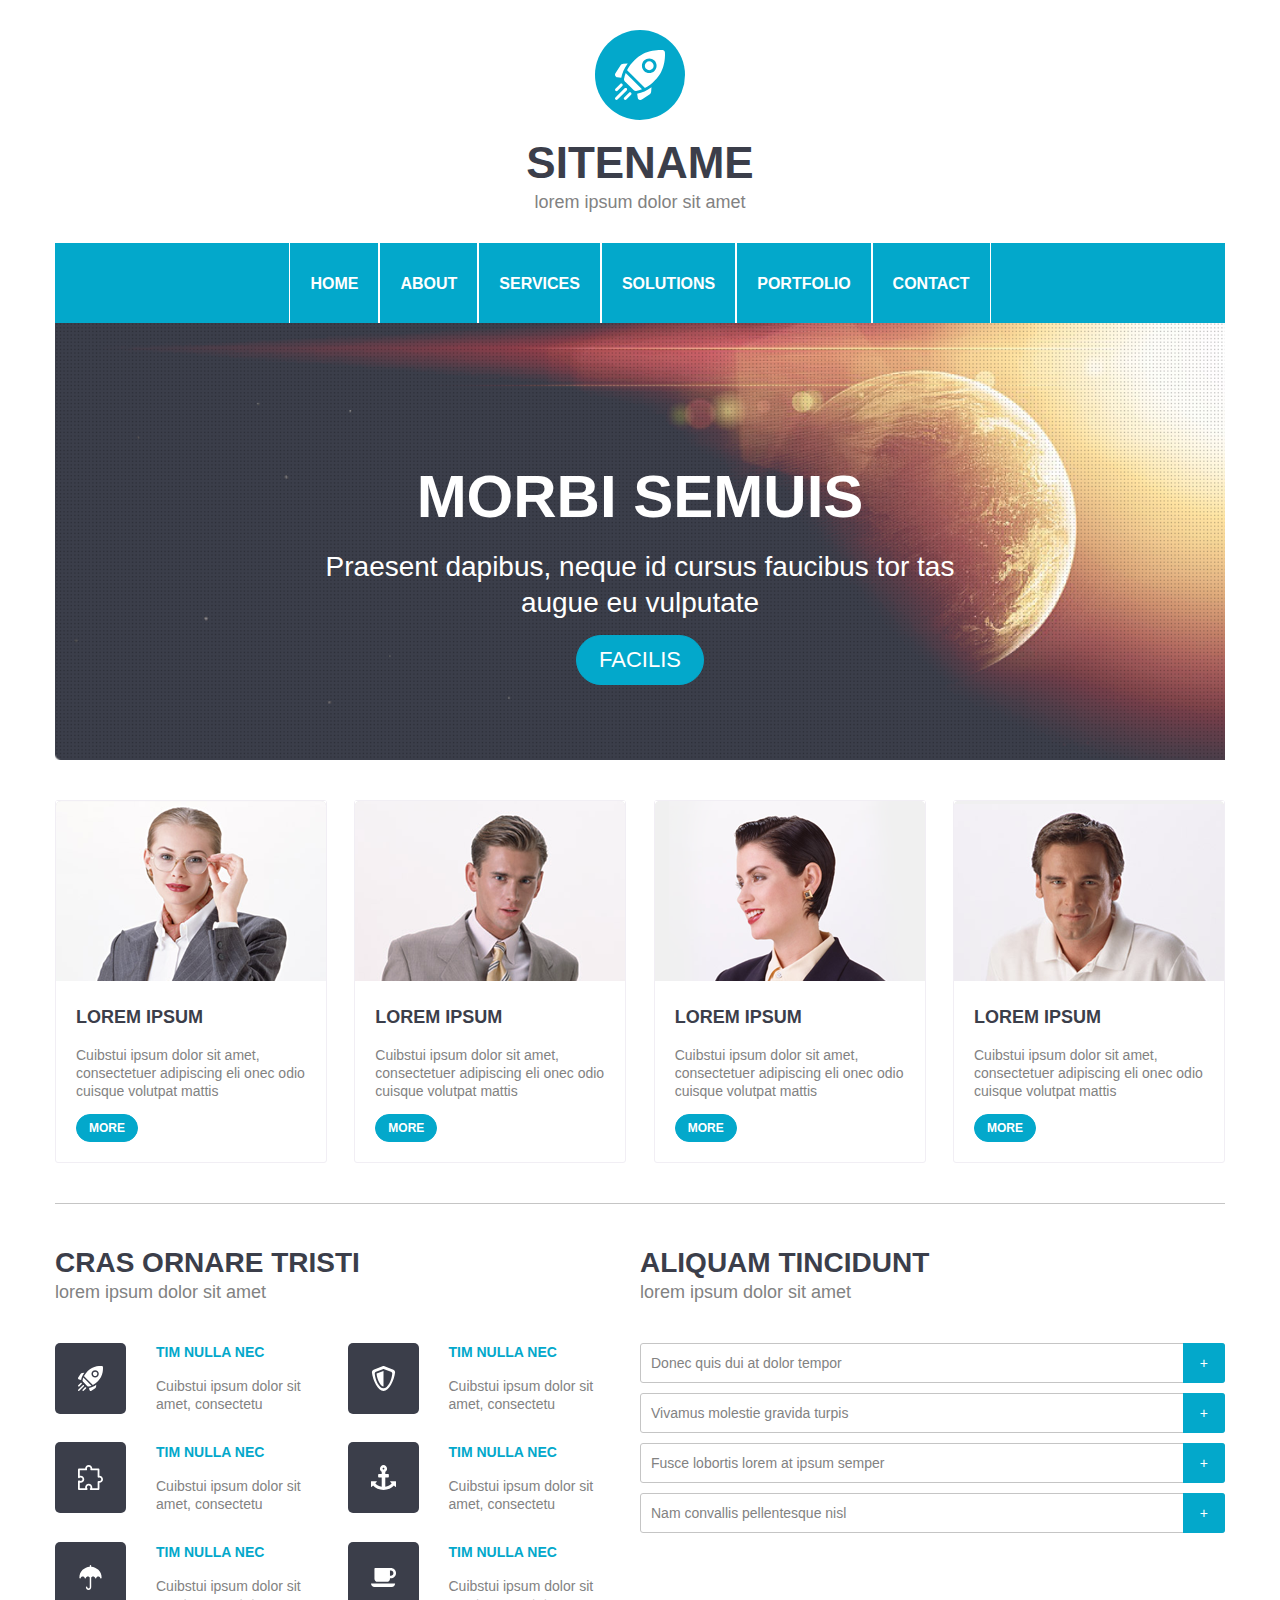
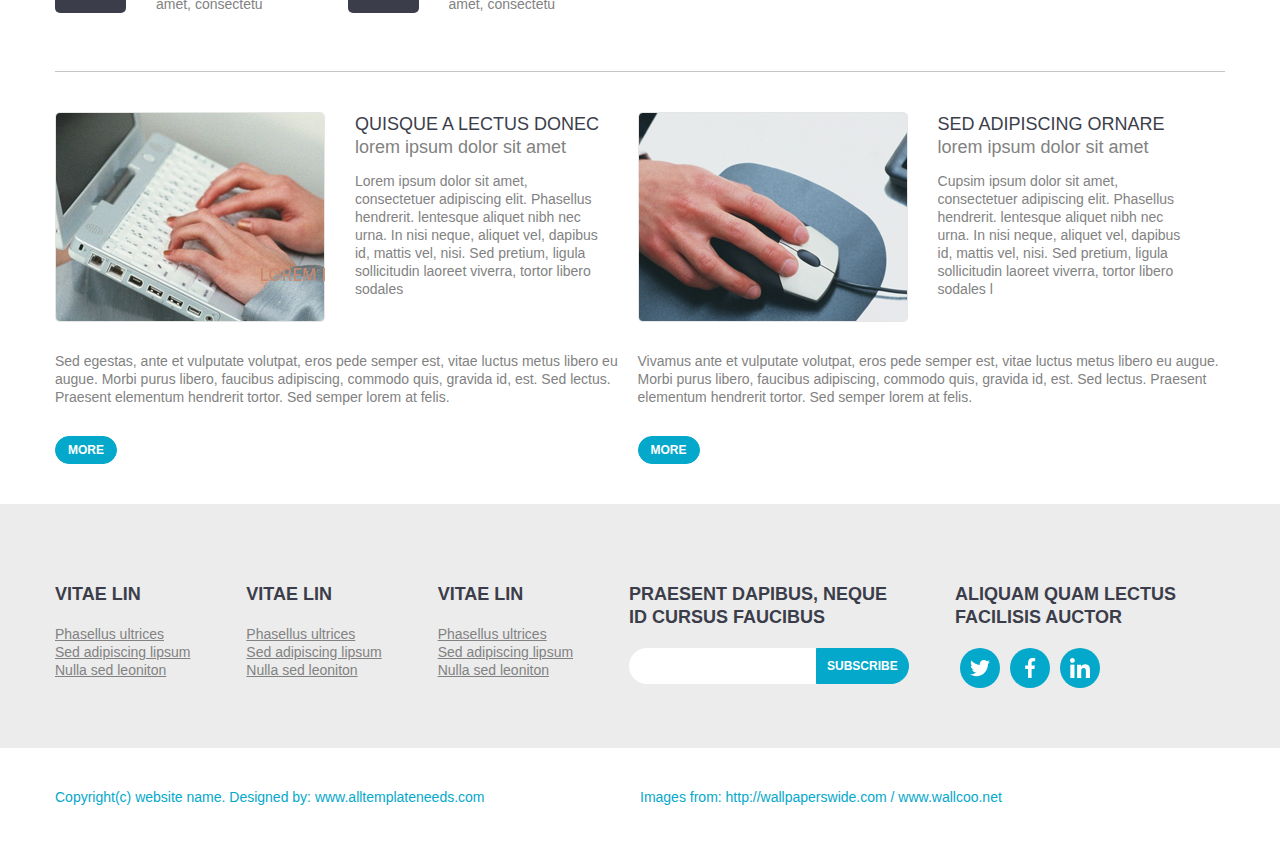
<file: verstka/index.html>
<!DOCTYPE html>
<html lang="en">
<head>
    <meta charset="UTF-8">
    <meta name="viewport" content="width=device-width"/>
    <title>Title</title>
    <link rel="stylesheet" href="assets/styles/style.css"/>
</head>
<body>
<svg display="none">
    <symbol viewBox="0 0 512.004 512.004" id="rocket">
        <path d="m130.239 138.268-44.358 3.427c-12.343.954-23.336 7.423-30.162 17.748l-51.157 77.372c-5.177 7.83-6 17.629-2.203 26.213 3.798 8.584 11.603 14.566 20.878 16.003l40.615 6.29c9.501-50.42 32.245-100.716 66.387-147.053z"/>
        <path d="m226.682 448.151 6.291 40.615c1.437 9.275 7.419 17.08 16.002 20.877 3.571 1.58 7.351 2.36 11.112 2.36 5.283 0 10.529-1.539 15.102-4.563l77.374-51.156c10.325-6.827 16.794-17.821 17.746-30.162l3.427-44.358c-46.338 34.143-96.633 56.887-147.054 66.387z"/>
        <path d="m211.407 420c1.41 0 2.828-.116 4.243-.352 21.124-3.532 41.484-9.482 60.906-17.27l-166.93-166.93c-7.788 19.421-13.738 39.781-17.27 60.906-1.392 8.327 1.401 16.81 7.37 22.78l93.144 93.144c4.956 4.955 11.645 7.722 18.537 7.722z"/>
        <path d="m471.178 227.003c40.849-78.974 42.362-162.43 40.227-201.57-.731-13.411-11.423-24.103-24.835-24.834-6.373-.348-13.926-.599-22.439-.599-43.766 0-113.017 6.629-179.131 40.826-52.542 27.177-121.439 87.018-162.087 165.66.48.375.949.773 1.391 1.215l180 180c.442.442.839.91 1.214 1.39 78.642-40.649 138.483-109.546 165.66-162.088zm-173.48-118.763c29.241-29.241 76.822-29.244 106.065 0 14.166 14.165 21.967 33 21.967 53.033s-7.801 38.868-21.967 53.033c-14.619 14.619-33.829 21.93-53.032 21.932-19.209.001-38.41-7.309-53.033-21.932-14.166-14.165-21.968-33-21.968-53.033s7.802-38.868 21.968-53.033z"/>
        <path d="m318.911 193.092c17.545 17.545 46.095 17.546 63.64 0 8.499-8.5 13.18-19.8 13.18-31.82s-4.681-23.32-13.18-31.819c-8.772-8.773-20.296-13.159-31.82-13.159-11.523 0-23.047 4.386-31.819 13.159-8.499 8.499-13.181 19.799-13.181 31.819s4.681 23.321 13.18 31.82z"/>
        <path d="m15.305 421.938c3.839 0 7.678-1.464 10.606-4.394l48.973-48.973c5.858-5.858 5.858-15.355 0-21.213-5.857-5.858-15.355-5.858-21.213 0l-48.973 48.973c-5.858 5.858-5.858 15.355 0 21.213 2.929 2.929 6.768 4.394 10.607 4.394z"/>
        <path d="m119.765 392.239c-5.857-5.858-15.355-5.858-21.213 0l-94.155 94.155c-5.858 5.858-5.858 15.355 0 21.213 2.929 2.929 6.768 4.393 10.607 4.393s7.678-1.464 10.606-4.394l94.154-94.154c5.859-5.858 5.859-15.355.001-21.213z"/>
        <path d="m143.432 437.12-48.972 48.973c-5.858 5.858-5.858 15.355 0 21.213 2.929 2.929 6.768 4.394 10.606 4.394s7.678-1.464 10.606-4.394l48.973-48.973c5.858-5.858 5.858-15.355 0-21.213-5.857-5.858-15.355-5.858-21.213 0z"/>
    </symbol>
    <symbol viewBox="0 0 477.867 477.867" id="pazzle">
        <g>
            <path d="M409.6,204.8V85.333c0-9.426-7.641-17.067-17.067-17.067H273.067C273.067,30.564,242.503,0,204.8,0
			s-68.267,30.564-68.267,68.267H17.067C7.641,68.267,0,75.908,0,85.333v149.811c0.003,9.426,7.646,17.065,17.071,17.062
			c4.215-0.001,8.28-1.562,11.413-4.382c13.941-12.69,35.529-11.676,48.219,2.265c12.69,13.941,11.676,35.529-2.265,48.219
			c-13.024,11.856-32.93,11.856-45.954,0c-7.006-6.306-17.797-5.738-24.103,1.267c-2.82,3.133-4.381,7.198-4.382,11.413V460.8
			c0,9.426,7.641,17.067,17.067,17.067h149.811c9.426-0.002,17.065-7.645,17.062-17.071c-0.001-4.215-1.562-8.28-4.382-11.413
			c-12.69-13.941-11.676-35.529,2.265-48.219s35.529-11.676,48.219,2.265c11.856,13.024,11.856,32.93,0,45.954
			c-6.306,7.006-5.738,17.797,1.267,24.103c3.133,2.82,7.198,4.381,11.413,4.382h149.811c9.426,0,17.067-7.641,17.067-17.067
			V341.333c37.703,0,68.267-30.564,68.267-68.267S447.303,204.8,409.6,204.8z M409.6,307.2c-3.884-0.058-7.729-0.785-11.366-2.15
			c-8.884-3.148-18.639,1.502-21.787,10.386c-0.648,1.827-0.979,3.752-0.98,5.69v122.607H270.848
			c1.475-5.569,2.221-11.306,2.219-17.067c0-37.703-30.564-68.267-68.267-68.267s-68.267,30.564-68.267,68.267
			c-0.002,5.761,0.744,11.498,2.219,17.067H34.133V339.115c5.569,1.475,11.306,2.221,17.067,2.219
			c37.703,0,68.267-30.564,68.267-68.267S88.903,204.8,51.2,204.8c-5.761-0.002-11.498,0.744-17.067,2.219V102.4H156.74
			c9.426-0.005,17.062-7.651,17.057-17.076c-0.001-1.939-0.333-3.863-0.98-5.691c-1.365-3.637-2.093-7.482-2.15-11.366
			c0-18.851,15.282-34.133,34.133-34.133s34.133,15.282,34.133,34.133c-0.058,3.884-0.785,7.729-2.15,11.366
			c-3.148,8.884,1.502,18.639,10.386,21.787c1.827,0.648,3.752,0.979,5.69,0.98h122.607v122.607
			c0.005,9.426,7.651,17.062,17.076,17.057c1.939-0.001,3.863-0.333,5.69-0.98c3.637-1.365,7.482-2.093,11.366-2.15
			c18.851,0,34.133,15.282,34.133,34.133S428.451,307.2,409.6,307.2z"/>
        </g>
    </symbol>
    <symbol viewBox="0 0 512 512" id="umbrella">
        <g>
            <path d="M417.161,99.747c-39.49-39.489-90.92-62.688-146.148-66.256V15.014C271.014,6.722,264.291,0,256,0
			c-8.292,0-15.014,6.722-15.014,15.014v18.477C185.758,37.06,134.328,60.259,94.838,99.748
			C51.79,142.796,28.083,200.03,28.083,260.91c0,0.01,0.001,0.019,0.001,0.019c0,0.026-0.001,0.041-0.001,0.057
			c0,8.292,6.722,15.014,15.014,15.014s15.014-6.722,15.014-15.014c0-14.943,17.439-27.567,38.082-27.567
			c20.641,0,38.081,12.624,38.081,27.567c0,8.292,6.722,15.014,15.014,15.014s15.014-6.722,15.014-15.014
			c0-14.943,17.439-27.567,38.081-27.567c20.509,0,37.849,12.464,38.071,27.281c-0.003,0.132-0.02,0.261-0.02,0.394v196.581
			c0,13.398-10.9,24.297-24.297,24.297s-24.296-10.9-24.296-24.297c0-8.292-6.722-15.014-15.014-15.014s-15.014,6.722-15.014,15.014
			c0,29.955,24.37,54.325,54.324,54.325c29.954,0,54.325-24.371,54.325-54.325v-196.09c0.008-0.2,0.03-0.397,0.03-0.6
			c0-14.943,17.439-27.567,38.081-27.567c20.641,0,38.081,12.624,38.081,27.567c0,8.292,6.722,15.014,15.014,15.014
			s15.014-6.722,15.014-15.014c0-14.943,17.439-27.567,38.082-27.567c20.641,0,38.081,12.624,38.081,27.567
			c0,8.292,6.722,15.014,15.014,15.014c0.599,0,1.185-0.044,1.766-0.113c7.954-0.379,14.292-6.93,14.292-14.978
			C483.916,200.03,460.208,142.795,417.161,99.747z"/>
        </g>
    </symbol>
    <symbol viewBox="0 0 284.082 284.082" id="shield">
        <g>
            <path d="M254.595,43.139L153.524,2.236c-7.366-2.981-15.602-2.981-22.967,0L29.487,43.139
		C16.806,48.271,9.079,61.222,10.556,74.821c9.649,88.835,69.779,209.261,131.485,209.261c61.706,0,121.836-120.426,131.485-209.261
		C275.005,61.202,267.294,48.278,254.595,43.139z M241.192,89.736c-6.656,67.673-48.406,162.8-99.152,162.8
		c-50.747,0-92.497-95.127-99.153-162.8C41.871,79.4,47.89,69.641,57.593,65.934l76.215-29.122c2.65-1.013,5.442-1.519,8.232-1.519
		c2.791,0,5.581,0.506,8.232,1.519l76.213,29.122C236.204,69.647,242.21,79.384,241.192,89.736z"/>
            <path d="M64.732,84.616c-1.278,0.488-2.076,1.789-1.941,3.163c3.179,32.323,14.939,70.313,30.69,99.146
		c15.602,28.56,33.755,45.611,48.559,45.611h0V55.293c-0.376,0-0.744,0.068-1.094,0.202L64.732,84.616z"/>
        </g>
    </symbol>
    <symbol viewBox="0 0 511.626 511.626" id="anchor">
        <g>
            <path d="M509.053,333.753c-1.711-1.711-3.901-2.566-6.563-2.566H401.991c-4.186,0-7.039,1.902-8.565,5.711
		c-1.523,3.617-0.855,6.951,1.995,9.996l28.551,28.548c-12.751,17.323-30.785,31.929-54.101,43.828
		c-23.315,11.898-49.152,19.745-77.516,23.555V258.096h54.816c4.948,0,9.236-1.812,12.854-5.424
		c3.613-3.612,5.424-7.898,5.424-12.847v-36.547c0-4.947-1.811-9.229-5.424-12.847c-3.617-3.616-7.905-5.424-12.854-5.424h-54.816
		v-46.536c11.04-6.473,19.89-15.275,26.553-26.409c6.663-11.138,9.996-23.363,9.996-36.691c0-20.174-7.139-37.401-21.412-51.673
		C293.217,9.421,275.994,2.282,255.817,2.282c-20.177,0-37.404,7.139-51.682,21.416c-14.272,14.272-21.411,31.499-21.411,51.673
		c0,13.328,3.333,25.553,9.994,36.691c6.662,11.134,15.513,19.936,26.551,26.409v46.536h-54.816c-4.952,0-9.235,1.809-12.85,5.424
		c-3.618,3.617-5.426,7.9-5.426,12.847v36.547c0,4.949,1.809,9.235,5.426,12.847c3.619,3.616,7.902,5.424,12.85,5.424h54.816
		v184.729c-28.359-3.812-54.2-11.663-77.514-23.559c-23.315-11.902-41.352-26.508-54.103-43.831l28.549-28.541
		c2.853-3.053,3.521-6.379,1.997-9.999c-1.521-3.812-4.377-5.715-8.564-5.715H9.135c-2.666,0-4.856,0.855-6.567,2.573
		C0.859,335.464,0,337.654,0,340.323v100.495c0,4.182,1.903,7.043,5.708,8.562c1.525,0.38,2.667,0.568,3.427,0.568
		c2.667,0,4.854-0.856,6.567-2.561l26.552-26.556c22.648,27.217,52.96,48.772,90.932,64.665s78.847,23.846,122.626,23.846
		c43.776,0,84.651-7.953,122.623-23.846c37.973-15.893,68.286-37.445,90.934-64.665l26.556,26.556
		c1.903,1.704,4.086,2.561,6.564,2.561c0.76,0,1.902-0.192,3.429-0.568c3.806-1.52,5.708-4.381,5.708-8.562V340.323
		C511.626,337.654,510.767,335.464,509.053,333.753z M268.66,88.218c-3.613,3.617-7.895,5.43-12.847,5.43
		c-4.952,0-9.232-1.812-12.85-5.43c-3.617-3.612-5.424-7.898-5.424-12.847c0-4.947,1.807-9.229,5.424-12.847
		c3.621-3.616,7.902-5.424,12.85-5.424s9.233,1.809,12.847,5.424c3.614,3.617,5.428,7.9,5.428,12.847
		C274.087,80.319,272.274,84.606,268.66,88.218z"/>
        </g>
    </symbol>
    <symbol viewBox="0 0 529.901 529.901" id="cup">
        <g>
            <path d="M21.415,444.532c14.277,14.277,31.501,21.416,51.678,21.416h365.451c20.178,0,37.404-7.139,51.675-21.416
			c14.271-14.27,21.409-31.497,21.409-51.674H0C0.004,413.035,7.142,430.262,21.415,444.532z"/>
            <path d="M137.046,356.312h200.995c17.508,0,32.545-6.279,45.111-18.842c12.56-12.563,18.842-27.601,18.842-45.111v-9.134h18.268
			c30.266,0,56.11-10.704,77.52-32.119c21.408-21.414,32.12-47.251,32.12-77.514c0-30.267-10.712-56.108-32.12-77.519
			c-21.409-21.411-47.254-32.121-77.52-32.121H91.363c-4.947,0-9.229,1.812-12.847,5.424c-3.616,3.617-5.424,7.902-5.424,12.85
			v210.131c0,17.511,6.28,32.548,18.843,45.111C104.498,350.033,119.535,356.312,137.046,356.312z M401.994,118.775h18.274
			c15.229,0,28.172,5.33,38.828,15.987c10.656,10.66,15.988,23.601,15.988,38.831c0,15.222-5.332,28.166-15.988,38.83
			c-10.656,10.657-23.6,15.988-38.828,15.988h-18.274V118.775z"/>
        </g>
    </symbol>
    <symbol viewBox="0 0 24 24" id="facebook">
        <path d="m15.997 3.985h2.191v-3.816c-.378-.052-1.678-.169-3.192-.169-3.159 0-5.323 1.987-5.323 5.639v3.361h-3.486v4.266h3.486v10.734h4.274v-10.733h3.345l.531-4.266h-3.877v-2.939c.001-1.233.333-2.077 2.051-2.077z"/>
    </symbol>
    <symbol viewBox="0 0 512 512" id="twitter">
        <g>
            <path d="M512,97.248c-19.04,8.352-39.328,13.888-60.48,16.576c21.76-12.992,38.368-33.408,46.176-58.016
			c-20.288,12.096-42.688,20.64-66.56,25.408C411.872,60.704,384.416,48,354.464,48c-58.112,0-104.896,47.168-104.896,104.992
			c0,8.32,0.704,16.32,2.432,23.936c-87.264-4.256-164.48-46.08-216.352-109.792c-9.056,15.712-14.368,33.696-14.368,53.056
			c0,36.352,18.72,68.576,46.624,87.232c-16.864-0.32-33.408-5.216-47.424-12.928c0,0.32,0,0.736,0,1.152
			c0,51.008,36.384,93.376,84.096,103.136c-8.544,2.336-17.856,3.456-27.52,3.456c-6.72,0-13.504-0.384-19.872-1.792
			c13.6,41.568,52.192,72.128,98.08,73.12c-35.712,27.936-81.056,44.768-130.144,44.768c-8.608,0-16.864-0.384-25.12-1.44
			C46.496,446.88,101.6,464,161.024,464c193.152,0,298.752-160,298.752-298.688c0-4.64-0.16-9.12-0.384-13.568
			C480.224,136.96,497.728,118.496,512,97.248z"/>
        </g>
    </symbol>
    <symbol viewBox="0 0 24 24" id="linkedin">
        <path d="m23.994 24v-.001h.006v-8.802c0-4.306-.927-7.623-5.961-7.623-2.42 0-4.044 1.328-4.707 2.587h-.07v-2.185h-4.773v16.023h4.97v-7.934c0-2.089.396-4.109 2.983-4.109 2.549 0 2.587 2.384 2.587 4.243v7.801z"/>
        <path d="m.396 7.977h4.976v16.023h-4.976z"/>
        <path d="m2.882 0c-1.591 0-2.882 1.291-2.882 2.882s1.291 2.909 2.882 2.909 2.882-1.318 2.882-2.909c-.001-1.591-1.292-2.882-2.882-2.882z"/>
    </symbol>
</svg>
<header>
    <section class="sec-headerTitle" id="home">
        <span class="icon-circle">
            <svg class="rocketIcon"><use xlink:href="#rocket"></use></svg>
        </span>
        <span class="sectionTitle siteTitle">sitename</span>
    </section>
</header>
<main>
    <section class="bgPlanetSection">
        <nav class="navbar">
            <a class="burger-menu">menu</a>
            <a class="navbar-links" href="#home">home</a>
            <a class="navbar-links" href="#about">about</a>
            <a class="navbar-links" href="#services">services</a>
            <a class="navbar-links" href="#solutions">solutions</a>
            <a class="navbar-links" href="#portfolio">portfolio</a>
            <a class="navbar-links" href="#contacts">contact</a>
        </nav>
        <section class="morbiSemuisBlock" id="about">
            <div class="morbiSemuisBlock-title">morbi semuis</div>
            <div class="morbiSemuisBlock-paragraph">Praesent dapibus, neque id cursus faucibus tor tas augue eu
                vulputate
            </div>
            <button>facilis</button>
        </section>
    </section>
    <section class="info-sec" id="services">
        <div class="employee-block">
            <img src="assets/images/employee1.png" class="employee-image"/>
            <div class="employee-info">
                <p class="employee-info-title">Lorem ipsum</p>
                <p class="employee-info-paragraph">Cuibstui ipsum dolor sit amet, consectetuer adipiscing eli onec odio
                    cuisque volutpat mattis</p>
                <button class="more-button">more</button>
            </div>
        </div>

        <div class="employee-block">
            <img src="assets/images/employee2.png" class="employee-image"/>
            <div class="employee-info">
                <p class="employee-info-title">Lorem ipsum</p>
                <p class="employee-info-paragraph">Cuibstui ipsum dolor sit amet, consectetuer adipiscing eli onec odio
                    cuisque volutpat mattis</p>
                <button class="more-button">more</button>
            </div>
        </div>

        <div class="employee-block">
            <img src="assets/images/employee3.png" class="employee-image"/>
            <div class="employee-info">
                <p class="employee-info-title">Lorem ipsum</p>
                <p class="employee-info-paragraph">Cuibstui ipsum dolor sit amet, consectetuer adipiscing eli onec odio
                    cuisque volutpat mattis</p>
                <button class="more-button">more</button>
            </div>
        </div>

        <div class="employee-block">
            <img src="assets/images/employee4.png" class="employee-image"/>
            <div class="employee-info">
                <p class="employee-info-title">Lorem ipsum</p>
                <p class="employee-info-paragraph">Cuibstui ipsum dolor sit amet, consectetuer adipiscing eli onec odio
                    cuisque volutpat mattis</p>
                <button class="more-button">more</button>
            </div>
        </div>
    </section>
    <hr/>
    <section class="info-sec">
        <section class="cras-sec">
            <span class="sectionTitle services-title">Cras ornare tristi</span>
            <div class="cras-sec-grid">
                <div class="cras-sec-grid-element">
                    <span class="cras-icon-bg">
                        <svg class="cras-icon">
                            <use xlink:href="#rocket"></use>
                        </svg>
                    </span>
                    <div class="cras-sec-paragraph">
                        <div class="colBlue">tim nulla nec</div>
                        <div>Cuibstui ipsum dolor sit amet, consectetu</div>
                    </div>
                </div>

                <div class="cras-sec-grid-element">
                    <span class="cras-icon-bg">
                        <svg class="cras-icon">
                            <use xlink:href="#shield"></use>
                        </svg>
                    </span>
                    <span class="cras-sec-paragraph">
                        <div class="colBlue">tim nulla nec</div>
                        <div>Cuibstui ipsum dolor sit amet, consectetu</div>
                    </span>
                </div>

                <div class="cras-sec-grid-element">
                    <span class="cras-icon-bg">
                        <svg class="cras-icon">
                            <use xlink:href="#pazzle"></use>
                        </svg>
                    </span>
                    <span class="cras-sec-paragraph">
                        <div class="colBlue">tim nulla nec</div>
                        <div>Cuibstui ipsum dolor sit amet, consectetu</div>
                    </span>
                </div>

                <div class="cras-sec-grid-element">
                    <span class="cras-icon-bg">
                        <svg class="cras-icon">
                            <use xlink:href="#anchor"></use>
                        </svg>
                    </span>
                    <span class="cras-sec-paragraph">
                        <div class="colBlue">tim nulla nec</div>
                        <div>Cuibstui ipsum dolor sit amet, consectetu</div>
                    </span>
                </div>

                <div class="cras-sec-grid-element">
                    <span class="cras-icon-bg">
                        <svg class="cras-icon">
                            <use xlink:href="#umbrella"></use>
                        </svg>
                    </span>
                    <span class="cras-sec-paragraph">
                        <div class="colBlue">tim nulla nec</div>
                        <div>Cuibstui ipsum dolor sit amet, consectetu</div>
                    </span>
                </div>

                <div class="cras-sec-grid-element">
                    <span class="cras-icon-bg">
                        <svg class="cras-icon">
                            <use xlink:href="#cup"></use>
                        </svg>
                    </span>
                    <span class="cras-sec-paragraph">
                        <div class="colBlue">tim nulla nec</div>
                        <div>Cuibstui ipsum dolor sit amet, consectetu</div>
                    </span>
                </div>
            </div>
        </section>
        <section class="aliquam-sec" id="solutions">
            <div class="sectionTitle services-title">Aliquam tincidunt</div>
            <div class="aliquam-sec-navbar-info">
                <span class="navbarBtn">+</span>
                <div class="aliquam-sec-navbar-info-title">Donec quis dui at dolor tempor</div>
                <div class="aliquam-sec-navbar-disclosed">Morbi in sem quis dui placerat ornare. Pellentesque odio nisi,
                    euismod in, pharetra
                    ultricies in, diam. Sed arcu. Cras consequat.
                </div>
            </div>

            <div class="aliquam-sec-navbar-info">
                <span class="navbarBtn">+</span>
                <div class="aliquam-sec-navbar-info-title">Vivamus molestie gravida turpis</div>
                <div class="aliquam-sec-navbar-disclosed">Morbi in sem quis dui placerat ornare. Pellentesque odio nisi,
                    euismod in, pharetra
                    ultricies in, diam. Sed arcu. Cras consequat.
                </div>
            </div>

            <div class="aliquam-sec-navbar-info">
                <span class="navbarBtn">+</span>
                <div class="aliquam-sec-navbar-info-title">Fusce lobortis lorem at ipsum semper</div>
                <div class="aliquam-sec-navbar-disclosed">Morbi in sem quis dui placerat ornare. Pellentesque odio nisi,
                    euismod in, pharetra
                    ultricies in, diam. Sed arcu. Cras consequat.
                </div>
            </div>

            <div class="aliquam-sec-navbar-info">
                <span class="navbarBtn">+</span>
                <div class="aliquam-sec-navbar-info-title">Nam convallis pellentesque nisl</div>
                <div class="aliquam-sec-navbar-disclosed">Morbi in sem quis dui placerat ornare. Pellentesque odio nisi,
                    euismod in, pharetra
                    ultricies in, diam. Sed arcu. Cras consequat.
                </div>
            </div>

        </section>
    </section>
    <hr/>
    <section class="info-sec" id="portfolio">
        <section class="solutions-sec">
            <div class="solutions-block">
                <img src="assets/images/desktop.png" class="solutions-block-image"/>
                <div class="solutions-block-info">
                    <span class="sectionTitle">Quisque a lectus Donec </span>
                    <p>Lorem ipsum dolor sit amet, consectetuer adipiscing elit. Phasellus hendrerit. lentesque aliquet
                        nibh nec urna. In nisi neque, aliquet vel, dapibus id, mattis vel, nisi. Sed pretium, ligula
                        sollicitudin laoreet viverra, tortor libero sodales</p>
                </div>
            </div>
            <p class="solutions-block-paragraph">Sed egestas, ante et vulputate volutpat, eros pede semper est, vitae
                luctus metus libero eu augue. Morbi purus libero, faucibus adipiscing, commodo quis, gravida id, est.
                Sed lectus. Praesent elementum hendrerit tortor. Sed semper lorem at felis.</p>
            <button class="more-button">more</button>
        </section>

        <section class="solutions-sec">
            <div class="solutions-block">
                <img src="assets/images/mouse.png" class="solutions-block-image"/>
                <div class="solutions-block-info">
                    <span class="sectionTitle">Sed adipiscing ornare</span>
                    <p>Cupsim ipsum dolor sit amet, consectetuer adipiscing elit. Phasellus hendrerit. lentesque aliquet
                        nibh nec urna. In nisi neque, aliquet vel, dapibus id, mattis vel, nisi. Sed pretium, ligula
                        sollicitudin laoreet viverra, tortor libero sodales l</p>
                </div>
            </div>
            <p class="solutions-block-paragraph">Vivamus ante et vulputate volutpat, eros pede semper est, vitae
                luctus metus libero eu augue. Morbi purus libero, faucibus adipiscing, commodo quis, gravida id,
                est. Sed lectus. Praesent elementum hendrerit tortor. Sed semper lorem at felis.</p>
            <button class="more-button">more</button>
        </section>
    </section>
    <section class="contacts" id="contacts">
        <section class="info-sec">
            <section class="contacts-info">
                <p class="sectionTitle">vitae lin</p>
                <span>Phasellus ultrices</span>
                <br/>
                <span>Sed adipiscing lipsum</span>
                <br/>
                <span>Nulla sed leoniton</span>
            </section>
            <section class="contacts-info">
                <p class="sectionTitle">vitae lin</p>
                <span>Phasellus ultrices</span>
                <br/>
                <span>Sed adipiscing lipsum</span>
                <br/>
                <span>Nulla sed leoniton</span>
            </section>
            <section class="contacts-info">
                <p class="sectionTitle">vitae lin</p>
                <span>Phasellus ultrices</span>
                <br/>
                <span>Sed adipiscing lipsum</span>
                <br/>
                <span>Nulla sed leoniton </span>
            </section>
            <section class="contacts-input-sec">
                <p class="sectionTitle">Praesent dapibus, neque
                    id cursus faucibus</p>
                <div class="contacts-input-block">
                    <input type="text" class="contacts-input-el"/>
                    <button class="more-button">subscribe</button>
                </div>
            </section>
            <section class="contacts-icons-sec">
                <p class="sectionTitle">Aliquam quam lectus
                    facilisis auctor</p>
                <div class="contacts-icons-block">
                    <span class="icon-circle contacts-icons-block-element"><svg><use xlink:href="#twitter"></use> </svg></span>
                    <span class="icon-circle contacts-icons-block-element"><svg><use
                            xlink:href="#facebook"></use> </svg></span>
                    <span class="icon-circle contacts-icons-block-element"><svg><use
                            xlink:href="#linkedin"></use> </svg></span>
                </div>
            </section>
        </section>
    </section>
</main>
<footer>
    <section class="info-sec">
        <a href="www.alltemplateneeds.com">Copyright(c) website name. Designed
            by: www.alltemplateneeds.com</a>
        <a href="http://wallpaperswide.com/www.wallcoo.net">Images from: http://wallpaperswide.com /
            www.wallcoo.net</a>
    </section>
</footer>
</body>
</html>
</file>
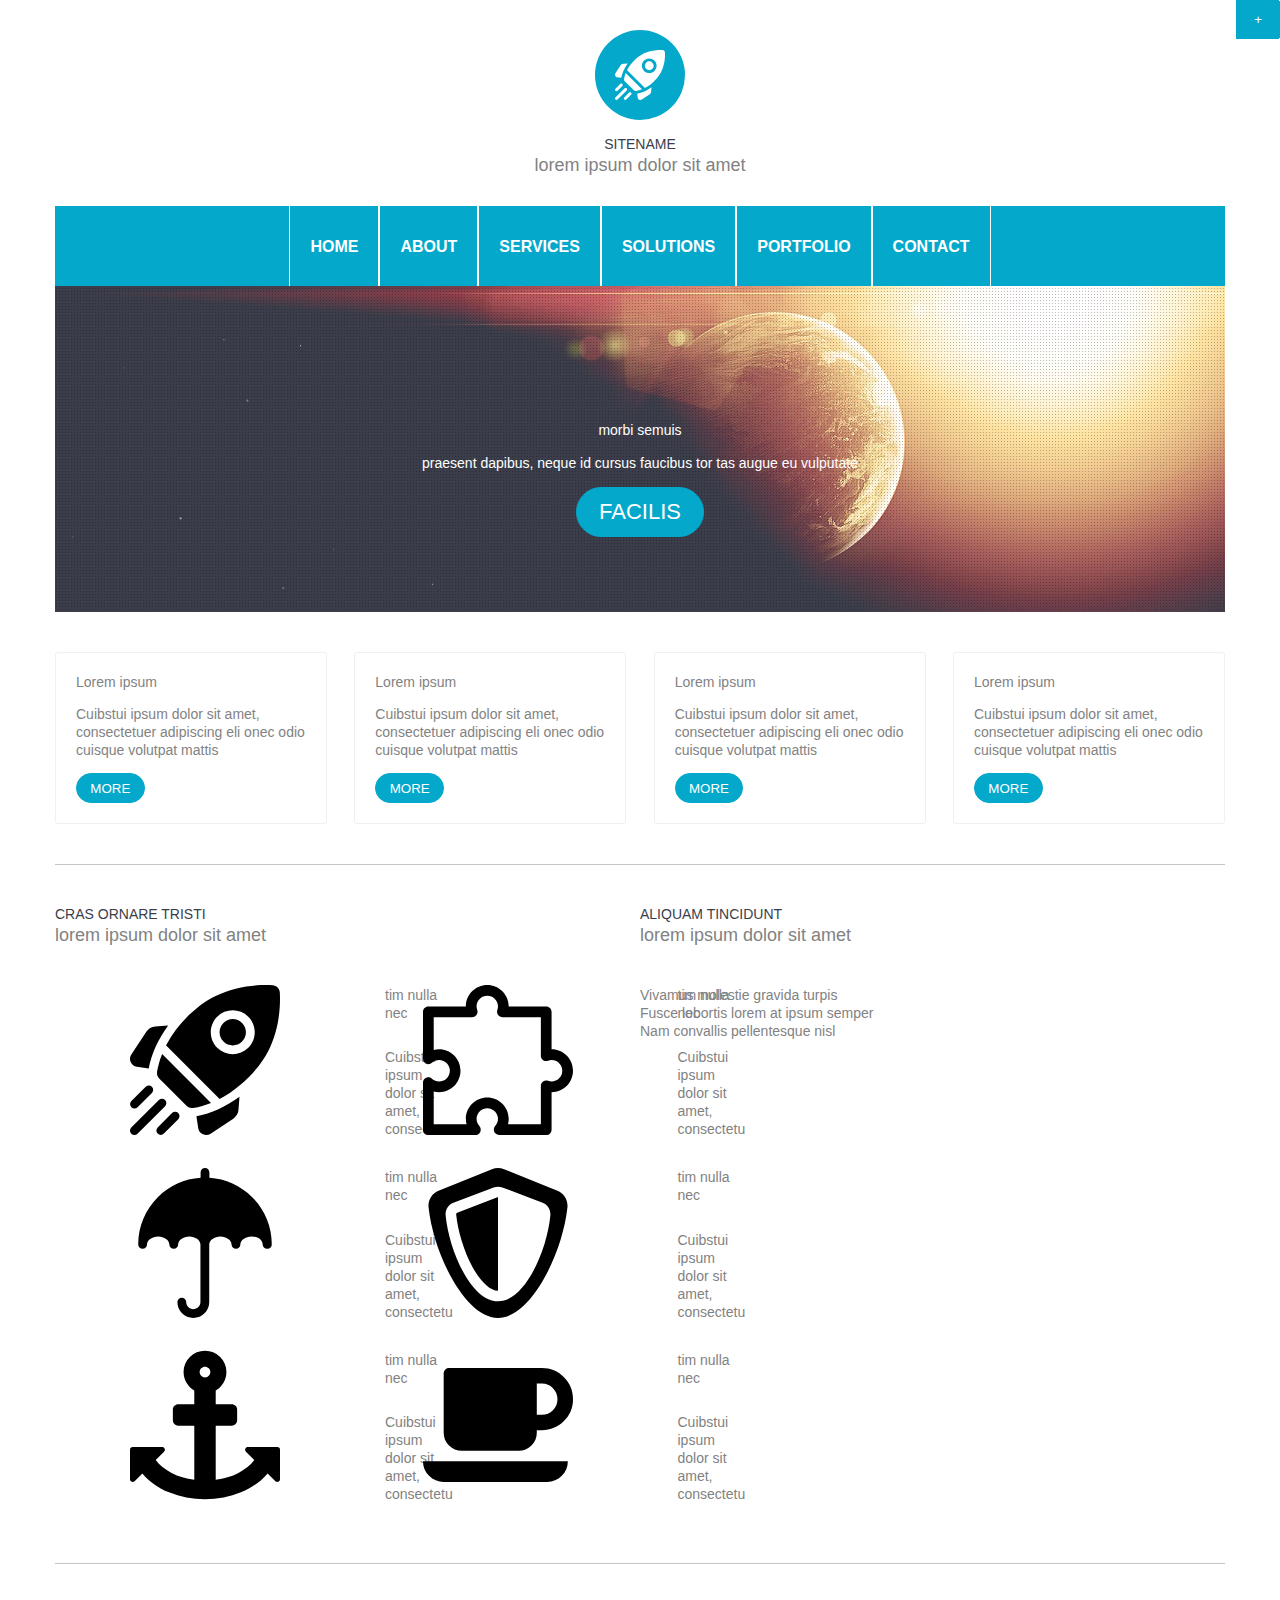
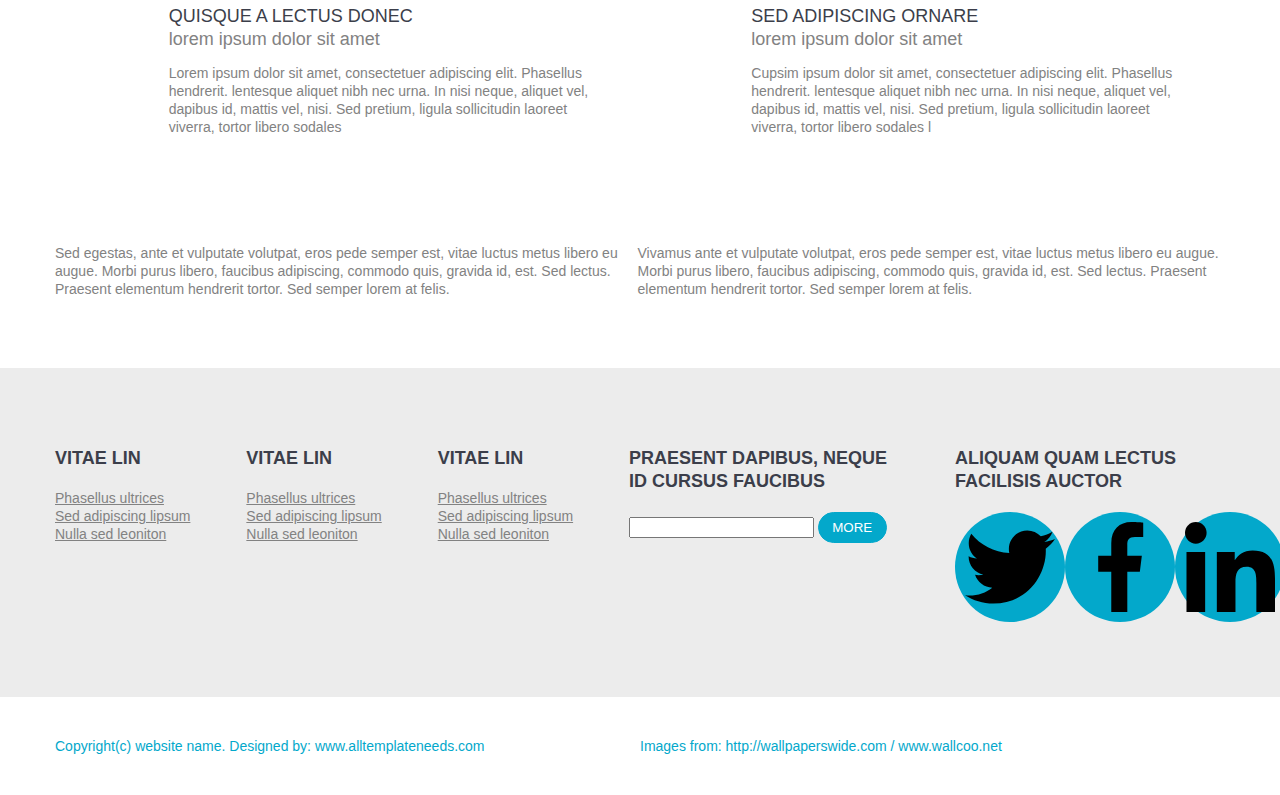
<file: verstka/assets/index.html>
<!DOCTYPE html>
<html lang="en">
<head>
    <meta charset="UTF-8">
    <title>Title</title>
    <link rel="stylesheet" href="styles/style.css"/>
</head>
<body>
<svg display="none">
    <symbol viewBox="0 0 512.004 512.004" id="rocket">
        <path d="m130.239 138.268-44.358 3.427c-12.343.954-23.336 7.423-30.162 17.748l-51.157 77.372c-5.177 7.83-6 17.629-2.203 26.213 3.798 8.584 11.603 14.566 20.878 16.003l40.615 6.29c9.501-50.42 32.245-100.716 66.387-147.053z"/>
        <path d="m226.682 448.151 6.291 40.615c1.437 9.275 7.419 17.08 16.002 20.877 3.571 1.58 7.351 2.36 11.112 2.36 5.283 0 10.529-1.539 15.102-4.563l77.374-51.156c10.325-6.827 16.794-17.821 17.746-30.162l3.427-44.358c-46.338 34.143-96.633 56.887-147.054 66.387z"/>
        <path d="m211.407 420c1.41 0 2.828-.116 4.243-.352 21.124-3.532 41.484-9.482 60.906-17.27l-166.93-166.93c-7.788 19.421-13.738 39.781-17.27 60.906-1.392 8.327 1.401 16.81 7.37 22.78l93.144 93.144c4.956 4.955 11.645 7.722 18.537 7.722z"/>
        <path d="m471.178 227.003c40.849-78.974 42.362-162.43 40.227-201.57-.731-13.411-11.423-24.103-24.835-24.834-6.373-.348-13.926-.599-22.439-.599-43.766 0-113.017 6.629-179.131 40.826-52.542 27.177-121.439 87.018-162.087 165.66.48.375.949.773 1.391 1.215l180 180c.442.442.839.91 1.214 1.39 78.642-40.649 138.483-109.546 165.66-162.088zm-173.48-118.763c29.241-29.241 76.822-29.244 106.065 0 14.166 14.165 21.967 33 21.967 53.033s-7.801 38.868-21.967 53.033c-14.619 14.619-33.829 21.93-53.032 21.932-19.209.001-38.41-7.309-53.033-21.932-14.166-14.165-21.968-33-21.968-53.033s7.802-38.868 21.968-53.033z"/>
        <path d="m318.911 193.092c17.545 17.545 46.095 17.546 63.64 0 8.499-8.5 13.18-19.8 13.18-31.82s-4.681-23.32-13.18-31.819c-8.772-8.773-20.296-13.159-31.82-13.159-11.523 0-23.047 4.386-31.819 13.159-8.499 8.499-13.181 19.799-13.181 31.819s4.681 23.321 13.18 31.82z"/>
        <path d="m15.305 421.938c3.839 0 7.678-1.464 10.606-4.394l48.973-48.973c5.858-5.858 5.858-15.355 0-21.213-5.857-5.858-15.355-5.858-21.213 0l-48.973 48.973c-5.858 5.858-5.858 15.355 0 21.213 2.929 2.929 6.768 4.394 10.607 4.394z"/>
        <path d="m119.765 392.239c-5.857-5.858-15.355-5.858-21.213 0l-94.155 94.155c-5.858 5.858-5.858 15.355 0 21.213 2.929 2.929 6.768 4.393 10.607 4.393s7.678-1.464 10.606-4.394l94.154-94.154c5.859-5.858 5.859-15.355.001-21.213z"/>
        <path d="m143.432 437.12-48.972 48.973c-5.858 5.858-5.858 15.355 0 21.213 2.929 2.929 6.768 4.394 10.606 4.394s7.678-1.464 10.606-4.394l48.973-48.973c5.858-5.858 5.858-15.355 0-21.213-5.857-5.858-15.355-5.858-21.213 0z"/>
    </symbol>
    <symbol viewBox="0 0 477.867 477.867" id="pazzle">
        <g>
            <path d="M409.6,204.8V85.333c0-9.426-7.641-17.067-17.067-17.067H273.067C273.067,30.564,242.503,0,204.8,0
			s-68.267,30.564-68.267,68.267H17.067C7.641,68.267,0,75.908,0,85.333v149.811c0.003,9.426,7.646,17.065,17.071,17.062
			c4.215-0.001,8.28-1.562,11.413-4.382c13.941-12.69,35.529-11.676,48.219,2.265c12.69,13.941,11.676,35.529-2.265,48.219
			c-13.024,11.856-32.93,11.856-45.954,0c-7.006-6.306-17.797-5.738-24.103,1.267c-2.82,3.133-4.381,7.198-4.382,11.413V460.8
			c0,9.426,7.641,17.067,17.067,17.067h149.811c9.426-0.002,17.065-7.645,17.062-17.071c-0.001-4.215-1.562-8.28-4.382-11.413
			c-12.69-13.941-11.676-35.529,2.265-48.219s35.529-11.676,48.219,2.265c11.856,13.024,11.856,32.93,0,45.954
			c-6.306,7.006-5.738,17.797,1.267,24.103c3.133,2.82,7.198,4.381,11.413,4.382h149.811c9.426,0,17.067-7.641,17.067-17.067
			V341.333c37.703,0,68.267-30.564,68.267-68.267S447.303,204.8,409.6,204.8z M409.6,307.2c-3.884-0.058-7.729-0.785-11.366-2.15
			c-8.884-3.148-18.639,1.502-21.787,10.386c-0.648,1.827-0.979,3.752-0.98,5.69v122.607H270.848
			c1.475-5.569,2.221-11.306,2.219-17.067c0-37.703-30.564-68.267-68.267-68.267s-68.267,30.564-68.267,68.267
			c-0.002,5.761,0.744,11.498,2.219,17.067H34.133V339.115c5.569,1.475,11.306,2.221,17.067,2.219
			c37.703,0,68.267-30.564,68.267-68.267S88.903,204.8,51.2,204.8c-5.761-0.002-11.498,0.744-17.067,2.219V102.4H156.74
			c9.426-0.005,17.062-7.651,17.057-17.076c-0.001-1.939-0.333-3.863-0.98-5.691c-1.365-3.637-2.093-7.482-2.15-11.366
			c0-18.851,15.282-34.133,34.133-34.133s34.133,15.282,34.133,34.133c-0.058,3.884-0.785,7.729-2.15,11.366
			c-3.148,8.884,1.502,18.639,10.386,21.787c1.827,0.648,3.752,0.979,5.69,0.98h122.607v122.607
			c0.005,9.426,7.651,17.062,17.076,17.057c1.939-0.001,3.863-0.333,5.69-0.98c3.637-1.365,7.482-2.093,11.366-2.15
			c18.851,0,34.133,15.282,34.133,34.133S428.451,307.2,409.6,307.2z"/>
        </g>
    </symbol>
    <symbol viewBox="0 0 512 512" id="umbrella">
        <g>
            <path d="M417.161,99.747c-39.49-39.489-90.92-62.688-146.148-66.256V15.014C271.014,6.722,264.291,0,256,0
			c-8.292,0-15.014,6.722-15.014,15.014v18.477C185.758,37.06,134.328,60.259,94.838,99.748
			C51.79,142.796,28.083,200.03,28.083,260.91c0,0.01,0.001,0.019,0.001,0.019c0,0.026-0.001,0.041-0.001,0.057
			c0,8.292,6.722,15.014,15.014,15.014s15.014-6.722,15.014-15.014c0-14.943,17.439-27.567,38.082-27.567
			c20.641,0,38.081,12.624,38.081,27.567c0,8.292,6.722,15.014,15.014,15.014s15.014-6.722,15.014-15.014
			c0-14.943,17.439-27.567,38.081-27.567c20.509,0,37.849,12.464,38.071,27.281c-0.003,0.132-0.02,0.261-0.02,0.394v196.581
			c0,13.398-10.9,24.297-24.297,24.297s-24.296-10.9-24.296-24.297c0-8.292-6.722-15.014-15.014-15.014s-15.014,6.722-15.014,15.014
			c0,29.955,24.37,54.325,54.324,54.325c29.954,0,54.325-24.371,54.325-54.325v-196.09c0.008-0.2,0.03-0.397,0.03-0.6
			c0-14.943,17.439-27.567,38.081-27.567c20.641,0,38.081,12.624,38.081,27.567c0,8.292,6.722,15.014,15.014,15.014
			s15.014-6.722,15.014-15.014c0-14.943,17.439-27.567,38.082-27.567c20.641,0,38.081,12.624,38.081,27.567
			c0,8.292,6.722,15.014,15.014,15.014c0.599,0,1.185-0.044,1.766-0.113c7.954-0.379,14.292-6.93,14.292-14.978
			C483.916,200.03,460.208,142.795,417.161,99.747z"/>
        </g>
    </symbol>
    <symbol viewBox="0 0 284.082 284.082" id="shield">
        <g>
            <path d="M254.595,43.139L153.524,2.236c-7.366-2.981-15.602-2.981-22.967,0L29.487,43.139
		C16.806,48.271,9.079,61.222,10.556,74.821c9.649,88.835,69.779,209.261,131.485,209.261c61.706,0,121.836-120.426,131.485-209.261
		C275.005,61.202,267.294,48.278,254.595,43.139z M241.192,89.736c-6.656,67.673-48.406,162.8-99.152,162.8
		c-50.747,0-92.497-95.127-99.153-162.8C41.871,79.4,47.89,69.641,57.593,65.934l76.215-29.122c2.65-1.013,5.442-1.519,8.232-1.519
		c2.791,0,5.581,0.506,8.232,1.519l76.213,29.122C236.204,69.647,242.21,79.384,241.192,89.736z"/>
            <path d="M64.732,84.616c-1.278,0.488-2.076,1.789-1.941,3.163c3.179,32.323,14.939,70.313,30.69,99.146
		c15.602,28.56,33.755,45.611,48.559,45.611h0V55.293c-0.376,0-0.744,0.068-1.094,0.202L64.732,84.616z"/>
        </g>
    </symbol>
    <symbol viewBox="0 0 511.626 511.626" id="anchor">
        <g>
            <path d="M509.053,333.753c-1.711-1.711-3.901-2.566-6.563-2.566H401.991c-4.186,0-7.039,1.902-8.565,5.711
		c-1.523,3.617-0.855,6.951,1.995,9.996l28.551,28.548c-12.751,17.323-30.785,31.929-54.101,43.828
		c-23.315,11.898-49.152,19.745-77.516,23.555V258.096h54.816c4.948,0,9.236-1.812,12.854-5.424
		c3.613-3.612,5.424-7.898,5.424-12.847v-36.547c0-4.947-1.811-9.229-5.424-12.847c-3.617-3.616-7.905-5.424-12.854-5.424h-54.816
		v-46.536c11.04-6.473,19.89-15.275,26.553-26.409c6.663-11.138,9.996-23.363,9.996-36.691c0-20.174-7.139-37.401-21.412-51.673
		C293.217,9.421,275.994,2.282,255.817,2.282c-20.177,0-37.404,7.139-51.682,21.416c-14.272,14.272-21.411,31.499-21.411,51.673
		c0,13.328,3.333,25.553,9.994,36.691c6.662,11.134,15.513,19.936,26.551,26.409v46.536h-54.816c-4.952,0-9.235,1.809-12.85,5.424
		c-3.618,3.617-5.426,7.9-5.426,12.847v36.547c0,4.949,1.809,9.235,5.426,12.847c3.619,3.616,7.902,5.424,12.85,5.424h54.816
		v184.729c-28.359-3.812-54.2-11.663-77.514-23.559c-23.315-11.902-41.352-26.508-54.103-43.831l28.549-28.541
		c2.853-3.053,3.521-6.379,1.997-9.999c-1.521-3.812-4.377-5.715-8.564-5.715H9.135c-2.666,0-4.856,0.855-6.567,2.573
		C0.859,335.464,0,337.654,0,340.323v100.495c0,4.182,1.903,7.043,5.708,8.562c1.525,0.38,2.667,0.568,3.427,0.568
		c2.667,0,4.854-0.856,6.567-2.561l26.552-26.556c22.648,27.217,52.96,48.772,90.932,64.665s78.847,23.846,122.626,23.846
		c43.776,0,84.651-7.953,122.623-23.846c37.973-15.893,68.286-37.445,90.934-64.665l26.556,26.556
		c1.903,1.704,4.086,2.561,6.564,2.561c0.76,0,1.902-0.192,3.429-0.568c3.806-1.52,5.708-4.381,5.708-8.562V340.323
		C511.626,337.654,510.767,335.464,509.053,333.753z M268.66,88.218c-3.613,3.617-7.895,5.43-12.847,5.43
		c-4.952,0-9.232-1.812-12.85-5.43c-3.617-3.612-5.424-7.898-5.424-12.847c0-4.947,1.807-9.229,5.424-12.847
		c3.621-3.616,7.902-5.424,12.85-5.424s9.233,1.809,12.847,5.424c3.614,3.617,5.428,7.9,5.428,12.847
		C274.087,80.319,272.274,84.606,268.66,88.218z"/>
        </g>
    </symbol>
    <symbol viewBox="0 0 529.901 529.901" id="cup">
        <g>
            <path d="M21.415,444.532c14.277,14.277,31.501,21.416,51.678,21.416h365.451c20.178,0,37.404-7.139,51.675-21.416
			c14.271-14.27,21.409-31.497,21.409-51.674H0C0.004,413.035,7.142,430.262,21.415,444.532z"/>
            <path d="M137.046,356.312h200.995c17.508,0,32.545-6.279,45.111-18.842c12.56-12.563,18.842-27.601,18.842-45.111v-9.134h18.268
			c30.266,0,56.11-10.704,77.52-32.119c21.408-21.414,32.12-47.251,32.12-77.514c0-30.267-10.712-56.108-32.12-77.519
			c-21.409-21.411-47.254-32.121-77.52-32.121H91.363c-4.947,0-9.229,1.812-12.847,5.424c-3.616,3.617-5.424,7.902-5.424,12.85
			v210.131c0,17.511,6.28,32.548,18.843,45.111C104.498,350.033,119.535,356.312,137.046,356.312z M401.994,118.775h18.274
			c15.229,0,28.172,5.33,38.828,15.987c10.656,10.66,15.988,23.601,15.988,38.831c0,15.222-5.332,28.166-15.988,38.83
			c-10.656,10.657-23.6,15.988-38.828,15.988h-18.274V118.775z"/>
        </g>
    </symbol>
    <symbol viewBox="0 0 24 24" id="facebook">
        <path d="m15.997 3.985h2.191v-3.816c-.378-.052-1.678-.169-3.192-.169-3.159 0-5.323 1.987-5.323 5.639v3.361h-3.486v4.266h3.486v10.734h4.274v-10.733h3.345l.531-4.266h-3.877v-2.939c.001-1.233.333-2.077 2.051-2.077z"/>
    </symbol>
    <symbol viewBox="0 0 512 512" id="twitter">
        <g>
            <path d="M512,97.248c-19.04,8.352-39.328,13.888-60.48,16.576c21.76-12.992,38.368-33.408,46.176-58.016
			c-20.288,12.096-42.688,20.64-66.56,25.408C411.872,60.704,384.416,48,354.464,48c-58.112,0-104.896,47.168-104.896,104.992
			c0,8.32,0.704,16.32,2.432,23.936c-87.264-4.256-164.48-46.08-216.352-109.792c-9.056,15.712-14.368,33.696-14.368,53.056
			c0,36.352,18.72,68.576,46.624,87.232c-16.864-0.32-33.408-5.216-47.424-12.928c0,0.32,0,0.736,0,1.152
			c0,51.008,36.384,93.376,84.096,103.136c-8.544,2.336-17.856,3.456-27.52,3.456c-6.72,0-13.504-0.384-19.872-1.792
			c13.6,41.568,52.192,72.128,98.08,73.12c-35.712,27.936-81.056,44.768-130.144,44.768c-8.608,0-16.864-0.384-25.12-1.44
			C46.496,446.88,101.6,464,161.024,464c193.152,0,298.752-160,298.752-298.688c0-4.64-0.16-9.12-0.384-13.568
			C480.224,136.96,497.728,118.496,512,97.248z"/>
        </g>
    </symbol>
    <symbol viewBox="0 0 24 24" id="linkedin">
        <path d="m23.994 24v-.001h.006v-8.802c0-4.306-.927-7.623-5.961-7.623-2.42 0-4.044 1.328-4.707 2.587h-.07v-2.185h-4.773v16.023h4.97v-7.934c0-2.089.396-4.109 2.983-4.109 2.549 0 2.587 2.384 2.587 4.243v7.801z"/>
        <path d="m.396 7.977h4.976v16.023h-4.976z"/>
        <path d="m2.882 0c-1.591 0-2.882 1.291-2.882 2.882s1.291 2.909 2.882 2.909 2.882-1.318 2.882-2.909c-.001-1.591-1.292-2.882-2.882-2.882z"/>
    </symbol>
</svg>
<header>
    <section class="sec-headerTitle">
        <span class="icon-circle">
            <svg class="rocketIcon"><use xlink:href="#rocket"></use></svg>
        </span>
        <span class="sectionTitle">sitename</span>
    </section>
</header>
<main>
    <section class="bgPlanetSection">
        <nav class="navbar">
            <a class="navbar-links">home</a>
            <a class="navbar-links">about</a>
            <a class="navbar-links">services</a>
            <a class="navbar-links">solutions</a>
            <a class="navbar-links">portfolio</a>
            <a class="navbar-links">contact</a>
        </nav>
        <section class="morbiSemuisBlock">
            <div>morbi semuis</div>
            <div>praesent dapibus, neque id cursus faucibus tor tas augue eu vulputate</div>
            <button>facilis</button>
        </section>
    </section>
    <section class="info-sec">
        <div class="employee-block">
            <div empl1 class="employee-image"></div>
            <div class="employee-info">
                <p>Lorem ipsum</p>
                <p>Cuibstui ipsum dolor sit amet, consectetuer adipiscing eli onec odio cuisque volutpat mattis</p>
                <button>more</button>
            </div>
        </div>

        <div class="employee-block">
            <div empl2 class="employee-image"></div>
            <div class="employee-info">
                <p>Lorem ipsum</p>
                <p>Cuibstui ipsum dolor sit amet, consectetuer adipiscing eli onec odio cuisque volutpat mattis</p>
                <button>more</button>
            </div>
        </div>

        <div class="employee-block">
            <div empl3 class="employee-image"></div>
            <div class="employee-info">
                <p>Lorem ipsum</p>
                <p>Cuibstui ipsum dolor sit amet, consectetuer adipiscing eli onec odio cuisque volutpat mattis</p>
                <button>more</button>
            </div>
        </div>

        <div class="employee-block">
            <div empl4 class="employee-image"></div>
            <div class="employee-info">
                <p>Lorem ipsum</p>
                <p>Cuibstui ipsum dolor sit amet, consectetuer adipiscing eli onec odio cuisque volutpat mattis</p>
                <button>more</button>
            </div>
        </div>
    </section>
    <hr/>
    <section class="info-sec">
        <section class="cras-sec">
            <span class="sectionTitle">Cras ornare tristi</span>
            <div class="cras-sec-grid">
                <div class="cras-sec-grid-element">
                    <span class="pazzle-bg">
                        <svg class="pazzle-icon">
                            <use xlink:href="#rocket"></use>
                        </svg>
                    </span>
                    <span class="cras-sec-paragraph">
                        <div colBlue>tim nulla nec</div>
                        <div>Cuibstui ipsum dolor sit amet, consectetu</div>
                    </span>
                </div>

                <div class="cras-sec-grid-element">
                    <span class="pazzle-bg">
                        <svg class="pazzle-icon">
                            <use xlink:href="#pazzle"></use>
                        </svg>
                    </span>
                    <span class="cras-sec-paragraph">
                        <div colBlue>tim nulla nec</div>
                        <div>Cuibstui ipsum dolor sit amet, consectetu</div>
                    </span>
                </div>

                <div class="cras-sec-grid-element">
                    <span class="pazzle-bg">
                        <svg class="pazzle-icon">
                            <use xlink:href="#umbrella"></use>
                        </svg>
                    </span>
                    <span class="cras-sec-paragraph">
                        <div colBlue>tim nulla nec</div>
                        <div>Cuibstui ipsum dolor sit amet, consectetu</div>
                    </span>
                </div>

                <div class="cras-sec-grid-element">
                    <span class="pazzle-bg">
                        <svg class="pazzle-icon">
                            <use xlink:href="#shield"></use>
                        </svg>
                    </span>
                    <span class="cras-sec-paragraph">
                        <div colBlue>tim nulla nec</div>
                        <div>Cuibstui ipsum dolor sit amet, consectetu</div>
                    </span>
                </div>

                <div class="cras-sec-grid-element">
                    <span class="pazzle-bg">
                        <svg class="pazzle-icon">
                            <use xlink:href="#anchor"></use>
                        </svg>
                    </span>
                    <span class="cras-sec-paragraph">
                        <div colBlue>tim nulla nec</div>
                        <div>Cuibstui ipsum dolor sit amet, consectetu</div>
                    </span>
                </div>

                <div class="cras-sec-grid-element">
                    <span class="pazzle-bg">
                        <svg class="pazzle-icon">
                            <use xlink:href="#cup"></use>
                        </svg>
                    </span>
                    <span class="cras-sec-paragraph">
                        <div colBlue>tim nulla nec</div>
                        <div>Cuibstui ipsum dolor sit amet, consectetu</div>
                    </span>
                </div>
            </div>
        </section>
        <section class="aliquam-sec">
            <span class="sectionTitle">Aliquam tincidunt</span>
            <div dark class="aliquam-sec-navbar">
                <button dark class="navbarBtn">-</button>
            </div>
            <div class="aliquam-sec-navbar">
                <span>Vivamus molestie gravida turpis</span>
                <button class="navbarBtn">+</button>
            </div>
            <div class="aliquam-sec-navbar">
                <span>Fusce lobortis lorem at ipsum semper</span>
                <button class="navbarBtn">+</button>
            </div>
            <div class="aliquam-sec-navbar">
                <span>Nam convallis pellentesque nisl</span>
                <button class="navbarBtn">+</button>
            </div>
        </section>
    </section>
    <hr/>
    <section class="info-sec">
        <section class="solutions-sec">
            <div class="solutions-block">
                <div desktop class="solutions-block-image"></div>
                <div class="solutions-block-info">
                    <span class="sectionTitle">Quisque a lectus Donec </span>
                    <p>Lorem ipsum dolor sit amet, consectetuer adipiscing elit. Phasellus hendrerit. lentesque aliquet
                        nibh nec urna. In nisi neque, aliquet vel, dapibus id, mattis vel, nisi. Sed pretium, ligula
                        sollicitudin laoreet viverra, tortor libero sodales</p>
                </div>
            </div>
            <p class="solutions-block-paragraph">Sed egestas, ante et vulputate volutpat, eros pede semper est, vitae
                luctus metus libero eu augue. Morbi purus libero, faucibus adipiscing, commodo quis, gravida id, est.
                Sed lectus. Praesent elementum hendrerit tortor. Sed semper lorem at felis.</p>
        </section>

        <section class="solutions-sec">
            <div class="solutions-block">
                <div mouse class="solutions-block-image"></div>
                <div class="solutions-block-info">
                    <span class="sectionTitle">Sed adipiscing ornare</span>
                    <p>Cupsim ipsum dolor sit amet, consectetuer adipiscing elit. Phasellus hendrerit. lentesque aliquet
                        nibh nec urna. In nisi neque, aliquet vel, dapibus id, mattis vel, nisi. Sed pretium, ligula
                        sollicitudin laoreet viverra, tortor libero sodales l</p>
                </div>
            </div>
            <p class="solutions-block-paragraph">Vivamus ante et vulputate volutpat, eros pede semper est, vitae
                luctus metus libero eu augue. Morbi purus libero, faucibus adipiscing, commodo quis, gravida id,
                est. Sed lectus. Praesent elementum hendrerit tortor. Sed semper lorem at felis.</p>
        </section>
    </section>
    <section class="contacts">
        <section class="info-sec">
            <section class="contacts-info">
                <p class="sectionTitle">vitae lin</p>
                <span>Phasellus ultrices</span>
                <br/>
                <span>Sed adipiscing lipsum</span>
                <br/>
                <span>Nulla sed leoniton</span>
            </section>
            <section class="contacts-info">
                <p class="sectionTitle">vitae lin</p>
                <span>Phasellus ultrices</span>
                <br/>
                <span>Sed adipiscing lipsum</span>
                <br/>
                <span>Nulla sed leoniton</span>
            </section>
            <section class="contacts-info">
                <p class="sectionTitle">vitae lin</p>
                <span>Phasellus ultrices</span>
                <br/>
                <span>Sed adipiscing lipsum</span>
                <br/>
                <span>Nulla sed leoniton </span>
            </section>
            <section class="contacts-input-sec">
                <p class="sectionTitle">Praesent dapibus, neque
                    id cursus faucibus</p>
                <input type="text" class="contacts-input-el"/>
                <button type="">more</button>
            </section>
            <section class="contacts-icons-sec">
                <p class="sectionTitle">Aliquam quam lectus
                    facilisis auctor</p>
                <div class="contacts-icons-block">
                    <span class="icon-circle twitter"><svg><use xlink:href="#twitter"></use> </svg></span>
                    <span class="icon-circle facebook"><svg><use xlink:href="#facebook"></use> </svg></span>
                    <span class="icon-circle linkedin"><svg><use xlink:href="#linkedin"></use> </svg></span>
                </div>
            </section>
        </section>
    </section>
</main>
<footer>
    <section class="info-sec">
        <a href="Copyright(c) website name. Designed by: www.alltemplateneeds.com">Copyright(c) website name. Designed
            by: www.alltemplateneeds.com</a>
        <a href="Images from: http://wallpaperswide.com / www.wallcoo.net">Images from: http://wallpaperswide.com /
            www.wallcoo.net</a>
    </section>
</footer>
</body>
</html>
</file>
<file: verstka/assets/styles/style.css>
@import url('./fonts.css');

body{
    margin: 0 auto;
    font-size: 14px;
    color: #828282;
    font-family: 'Source Sans Pro',sans-serif;
    font-style: normal;
}

a{
    color: #fff;
    outline: none;
    text-decoration: none;
}

a:visited{
    color: #fff;
}

hr{
    background-color: #c5c5c5;
    height: 1px;
    max-width: 1170px;
    border: none;
    margin: 0 auto;
}

.info-sec>a{
    color: #03a8cb;
    text-align: left;
    width: 50%;
}

button{
    background-color: #03a8cb;
    color: #fff;
    text-transform: uppercase;
    padding: 0.5em 1em;
    border: 1px solid #03a8cb;
    box-sizing: border-box;
    border-radius: 2em;
    outline: none;
}

button:hover{
    background-color: #3b3e4a;
    transform: scale(1.2);
    transition: 1s;
}


.sec-headerTitle{
    max-width: 1170px;
    margin: 30px auto;
    text-align: center;
}

.icon-circle{
    margin: 0 auto 15px;
    background-color: #03a8cb;
    border-radius: 100%;
    height: 90px;
    width: 90px;
    display: flex;
    align-items: center;
    justify-content: center;
}

.icon-circle:hover{
    background-color: #3b3e4a;
    transition: 1s;
}

.rocketIcon{
    width: 50px;
    height: 50px;
    position: relative;
    fill: #fff;
}
.sectionTitle{
    color: #3b3e4a;
    text-transform: uppercase;
    display: block;
}

.siteTitle{
    font-size: 44px;
    font-weight: 700;
}


.sectionTitle:after{
    display: block;
    content: 'lorem ipsum dolor sit amet';
    color: #828282;
    font-size: 18px;
    font-weight: normal;
    text-transform: none;
}

.bgPlanetSection{
    max-width: 1170px;
    margin: 0 auto;
    background-image: url("../images/planet.png");
    background-size: cover;
}

.navbar{
    background-color: #03a8cb;
    color: #fff;
    font-size: 16px;
    font-weight: bold;
    display: flex;
    justify-content: center;
    align-items: stretch;
}

.navbar-links, .burger-menu{
    text-transform: uppercase;
    border-right: 1px solid #fff;
    border-left: 1px solid #fff;
    align-items: stretch;
    padding: 30px 20px;
    text-align: center;
}

.navbar-links:hover, .burger-menu:hover{
    background-color: #fff;
    color: #03a8cb;
    transition: 1s;
}

.burger-menu{
    display: none;
}

.morbiSemuisBlock{
    margin: 135px auto 0;
    max-width: 630px;
    text-align: center;
    color: #fff;
}

.morbiSemuisBlock>div{
    margin-bottom: 15px;
}


.morbiSemuisBlock>button{
    margin-bottom: 75px;
    text-transform: uppercase;
    font-size: 22px;
}

.morbiSemuisBlock-title{
    text-transform: uppercase;
    font-size: 60px;
    font-weight: bold;
}

.morbiSemuisBlock-paragraph{
    font-size: 28px;
}

.info-sec{
    max-width: 1170px;
    margin: 40px auto;
    display: flex;
    justify-content: space-between;
}

.employee-block{
    border: 1px solid #f1eef4;
    border-radius: 3px;
    width: 270px;
}


.employee-image{
    width: 100%;
}

.employee-info{
    margin: 20px;
}
 .employee-info-title{
     font-size: 18px;
     font-weight: bold;
     text-transform: uppercase;
     color: #3b3e4a;
 }

 .employee-info-paragraph{
     font-size: 14px;
 }

.more-button{
    font-size: 12px;
    font-weight: bold;
}

.cras-sec-grid{
    display: grid;
    grid-template-columns: 50% 50%;
    grid-template-rows: 33% 33% 33%;
}


.aliquam-sec, .cras-sec{
    width: 50%;
}

.services-title{
    font-size: 28px;
    font-weight: bold;
}

.cras-sec-icon{
    background-color: #3b3e4a;
    width: 100%;
}

.cras-icon-bg:hover{
    background-color: #03a8cb;
    transition: 1s;
}

.cras-sec-paragraph{
    height: 100%;
    display: flex;
    flex-direction: column;
    justify-content: space-between;
    max-width: 150px;
    margin-left: 30px;
}

.cras-sec-grid-element{
    display: flex;
    align-items: center;
    justify-content: left;
    margin: 15px 15px 15px 0;
}

.cras-sec>.sectionTitle{
    margin-bottom: 25px;
}

.aliquam-sec>.sectionTitle{
    margin-bottom: 40px;
}

.cras-icon-bg{
    background-color: #3b3e4a;
    border-radius: 5px;
    padding: 23px;
    display: flex;
    justify-content: center;
    align-items: center;
}

.cras-icon{
    fill: #fff;
    height: 25px;
    width: 25px;
}

.colBlue{
    font-weight: bold;
    color: #03a8cb;
    text-transform: uppercase;
}


.aliquam-sec-navbar-info{
    position: relative;
    background-color: #fff;
    margin-bottom: 10px;
}

.navbarBtn{
    background-color: #03a8cb;
    position: absolute;
    padding: 11px 17px;
    right: 0;
    top:0;
    text-align: center;
    border-radius: 0 3px 3px 0;
    color: #fff;
}

.aliquam-sec-navbar-disclosed{
    opacity: 0;
    position: absolute;
    padding: 0 20px;
    border: 1px solid #c5c5c5;
    border-top: none ;
    border-bottom-right-radius: 3px;
    border-bottom-left-radius: 3px;
}

.navbarBtn:hover{
    border-bottom-right-radius: 0;
}


.aliquam-sec-navbar-info-title{
    padding: 10px;
    box-sizing: border-box;
    border: 1px solid #c5c5c5;
    border-radius: 3px;
}

.navbarBtn:hover + .aliquam-sec-navbar-info-title {
 background-color: #3b3e4a;
    color: #fff;
    border-bottom-left-radius: 0;
    transition: all 1s;
}

.navbarBtn:hover ~ .aliquam-sec-navbar-disclosed{
    background-color: #f0f0f0;
}

.aliquam-sec-navbar-disclosed:hover,.navbarBtn:hover ~ .aliquam-sec-navbar-disclosed{
    opacity: 1;
    padding: 20px;
    position: static;
    transition: all 1s;
}

.aliquam-sec-navbar-disclosed:hover{
    background-color: #3b3e4a;
    color: #fff;
    transform: scale(1.1);
    border-radius: 3px;
}


.solutions-block{
    display: flex;
    justify-content: space-between;
}

.solutions-block-info>.sectionTitle{
    font-size: 18px;
}

.solutions-block-image{
    height: 210px;
    width: 270px;
}
.solutions-block-info{
    margin:0 30px;
}

.solutions-block-paragraph{
    margin: 30px 0;
}

.contacts-input-sec,.contacts-icons-sec{
    max-width: 270px;
}

.contacts-input-block{
    display: flex;
}

.contacts-input-block>input{
    border: none;
    border-radius: 2em 0 0 2em;
    padding: 5px;
}

.contacts-input-block>.more-button{
    border-radius: 0 2em 2em 0;
    padding: 10px;
}

.contacts-info>.sectionTitle,.contacts-input-sec>.sectionTitle,.contacts-icons-sec>.sectionTitle{
    font-size: 18px;
    font-weight: bold;
    margin-bottom: 20px;
}

.contacts-info>.sectionTitle:after,.contacts-input-sec>.sectionTitle:after,.contacts-icons-sec>.sectionTitle:after{
    display: none;
}

.contacts-info>span{
    text-decoration: underline;
}

.contacts{
    background-color: #ececec;
    padding: 20px 0;
}

.contacts-icons-block>.icon-circle{
    padding: 10px;
}

.contacts-icons-block{
    display: flex;
    justify-content: left;
}

.contacts-icons-block-element{
    margin: 0 5px;
    height: 20px;
    width: 20px;
    fill:#fff;
    position: relative;
}

@media (max-width:1170px) {
    .info-sec{
        margin: 40px;
    }
    .solutions-block{
        display: block;
        margin-right: 30px ;
    }
    .solutions-block-info{
        margin: 0;
    }
    .solutions-sec{
        margin-right: 30px ;
    }
}
@media (max-width: 867px) {
    body{
        font-size: 18px;
    }
    .navbar{

    }
    .info-sec{
        display: block;
        margin: 40px 20px;
    }
    .info-sec>*{
        margin: auto;
    }
    .employee-block {
        width: 100%;
    }

    .employee-info-paragraph{
        font-size: 22px;
    }

    .navbar{
        display: block;
    }
    .navbar-links{
        display: none;
    }
    .burger-menu{
        display: block;
    }
    .burger-menu:hover ~ .navbar-links{
        display: block;
    }
    .navbar-links:hover{
        display: block;
    }

    .cras-icon{
        height: 70px;
        width: 70px;
    }

    .aliquam-sec, .cras-sec{
        width: 100%;
    }

    .cras-sec-grid{
        grid-template-rows: 16% 16% 16% 16% 16% 16%;
        grid-template-columns: 100%;
    }
    .cras-sec-grid-element{
        margin: 15px auto;
    }
    .contacts-info{
        text-align: center;
    }
    .solutions-block{
        display: block;
    }
    .solutions-sec{
        margin-bottom: 10px;
    }
    .solutions-block-info{
        max-width: 100%;
        margin: 0;
    }
}

@media (max-width: 400px){
    .aliquam-sec-navbar-info-title{
        font-size: 12px;
    }
}
</file>
